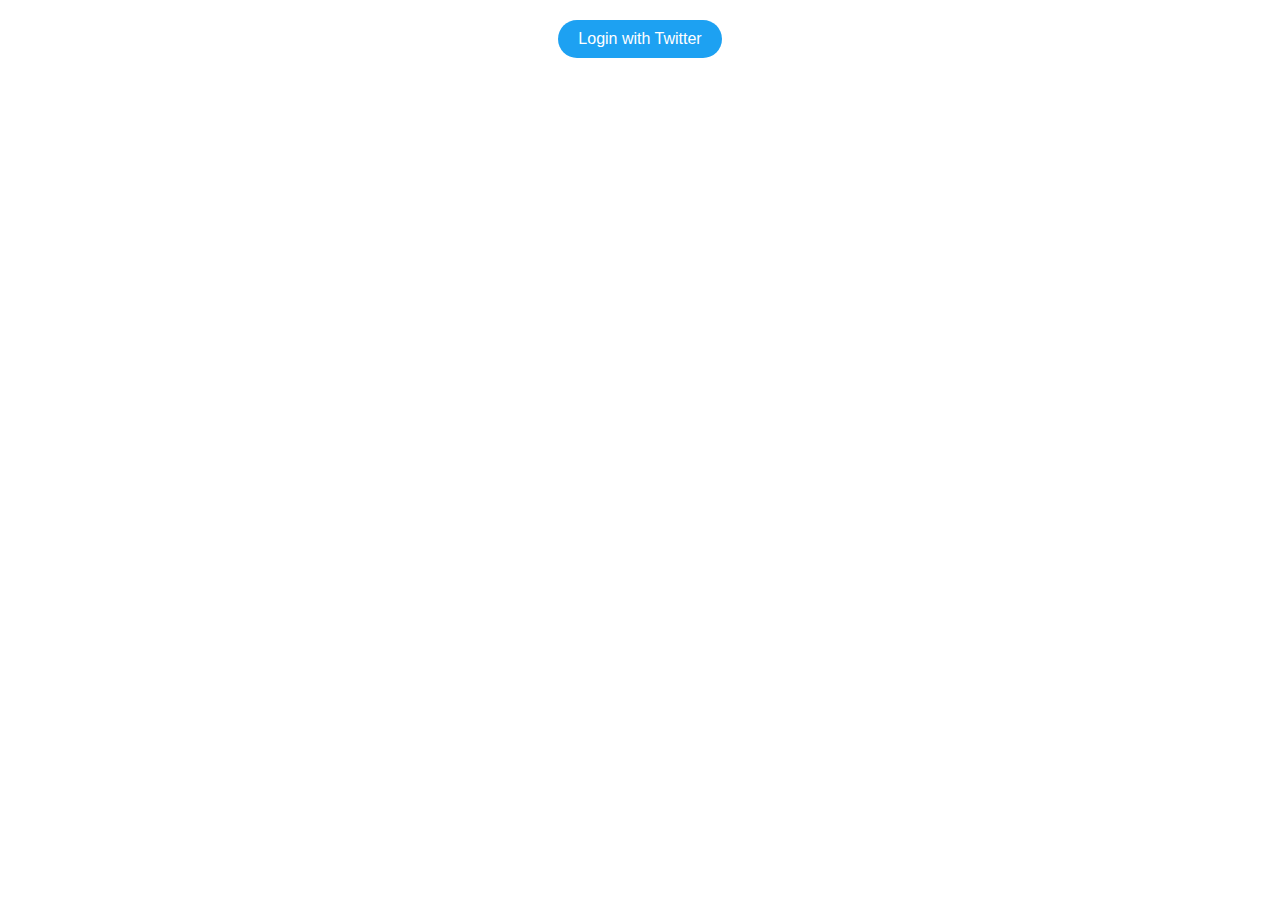
<file: Build a login button/index.html>
<!DOCTYPE html>
<html lang="en">
  <head>
    <meta charset="UTF-8" />
    <meta name="viewport" content="width=device-width, initial-scale=1.0" />
    <title>Build a login button</title>
    <link rel="stylesheet" href="style.css" />
  </head>
  <body>
    <div class="container">
      <button class="rounded-button">Login with Twitter</button>
    </div>
  </body>
</html>
</file>
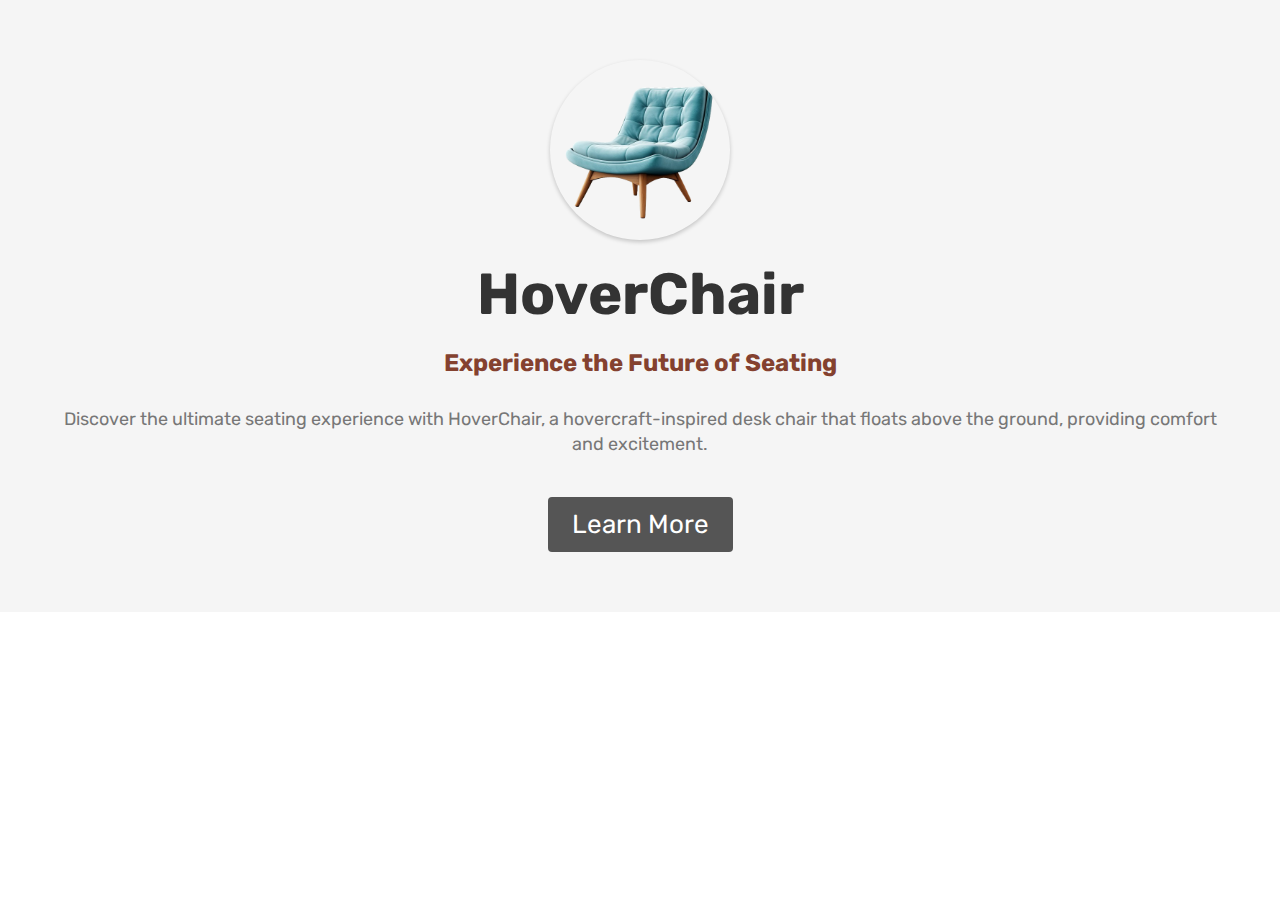
<file: Website Hero Section/index.html>
<!DOCTYPE html>
<html>
  <head>
    <meta charset="UTF-8" />
    <title>HoverChair - The Ultimate Seating Experience</title>
    <link rel="stylesheet" type="text/css" href="style.css" />
    <link
      href="https://fonts.googleapis.com/css2?family=Rubik&display=swap"
      rel="stylesheet"
    />
  </head>
  <body>
    <header class="hero">
      <img class="logo" src="chair.png" alt="HoverChair Logo" />
      <h1 class="hero-heading">HoverChair</h1>
      <h2 class="hero-subheading">Experience the Future of Seating</h2>
      <p class="hero-description">
        Discover the ultimate seating experience with HoverChair, a
        hovercraft-inspired desk chair that floats above the ground, providing
        comfort and excitement.
      </p>
      <a class="cta-button" href="#">Learn More</a>
    </header>
  </body>
</html>
</file>
<file: Build a login button/style.css>
/* Resetting default margin and padding for consistent styling */
body,
h1,
h2,
p,
button {
  margin: 0;
  padding: 0;
}

/* Making the button visually rounded and giving it a background color */
.rounded-button {
  border-radius: 25px;
  padding: 10px 20px; /* Adjust padding for better appearance */
  background-color: #1da1f2; /* Twitter blue color */
  color: #ffffff; /* White text color */
  border: none; /* Removing default button border */
  cursor: pointer; /* Adding a pointer cursor for better user feedback */
  font-size: 16px; /* Adjusting font size for better readability */
}

/* Adding hover effect - brighter background color when hovered over */
.rounded-button:hover {
  background-color: #51a6fb; /* Brighter blue color on hover */
}

/* Adding click effect - darker background color when clicked */
.rounded-button:active {
  background-color: #0f76c8; /* Darker blue color when clicked */
}

/* Centering the button horizontally */
.container {
  text-align: center;
  margin-top: 20px; /* Adding space above the button for visual separation */
}
</file>
<file: Website Hero Section/style.css>
/* Reset default margins and paddings */
body,
h1,
h2,
p {
  margin: 0;
  padding: 0;
}

body {
  font-family: "Rubik", sans-serif; /* Set the font to Rubik */
}

/* Style the logo image */
.logo {
  display: block;
  margin: 0 auto;
  width: 180px;
  border-radius: 50%;
  margin-bottom: 20px;
  box-shadow: 0 2px 4px rgba(0, 0, 0, 0.2); /* Add soft shadow */
}

/* Set the background color and center the content */
.hero {
  background-color: #f5f5f5;
  text-align: center;
  padding: 60px;
}

/* Style the main heading */
.hero-heading {
  font-family: inherit;
  font-size: 58px;
  color: #333333;
  margin-bottom: 20px;
}

/* Style the subheading */
.hero-subheading {
  font-family: inherit;
  font-size: 24px;
  color: #84412f;
  margin-bottom: 30px;
}

/* Style the description paragraph */
.hero-description {
  font-family: inherit;
  font-size: 18px;
  color: #777777;
  line-height: 1.4;
  margin-bottom: 40px;
}

/* Style the call-to-action button */
.cta-button {
  display: inline-block;
  padding: 12px 24px;
  background-color: #555555;
  color: #ffffff;
  text-decoration: none;
  font-size: 26px;
  border-radius: 4px;
  transition: background-color 0.3s ease;
}

.cta-button:hover {
  background-color: #333333;
}
</file>
